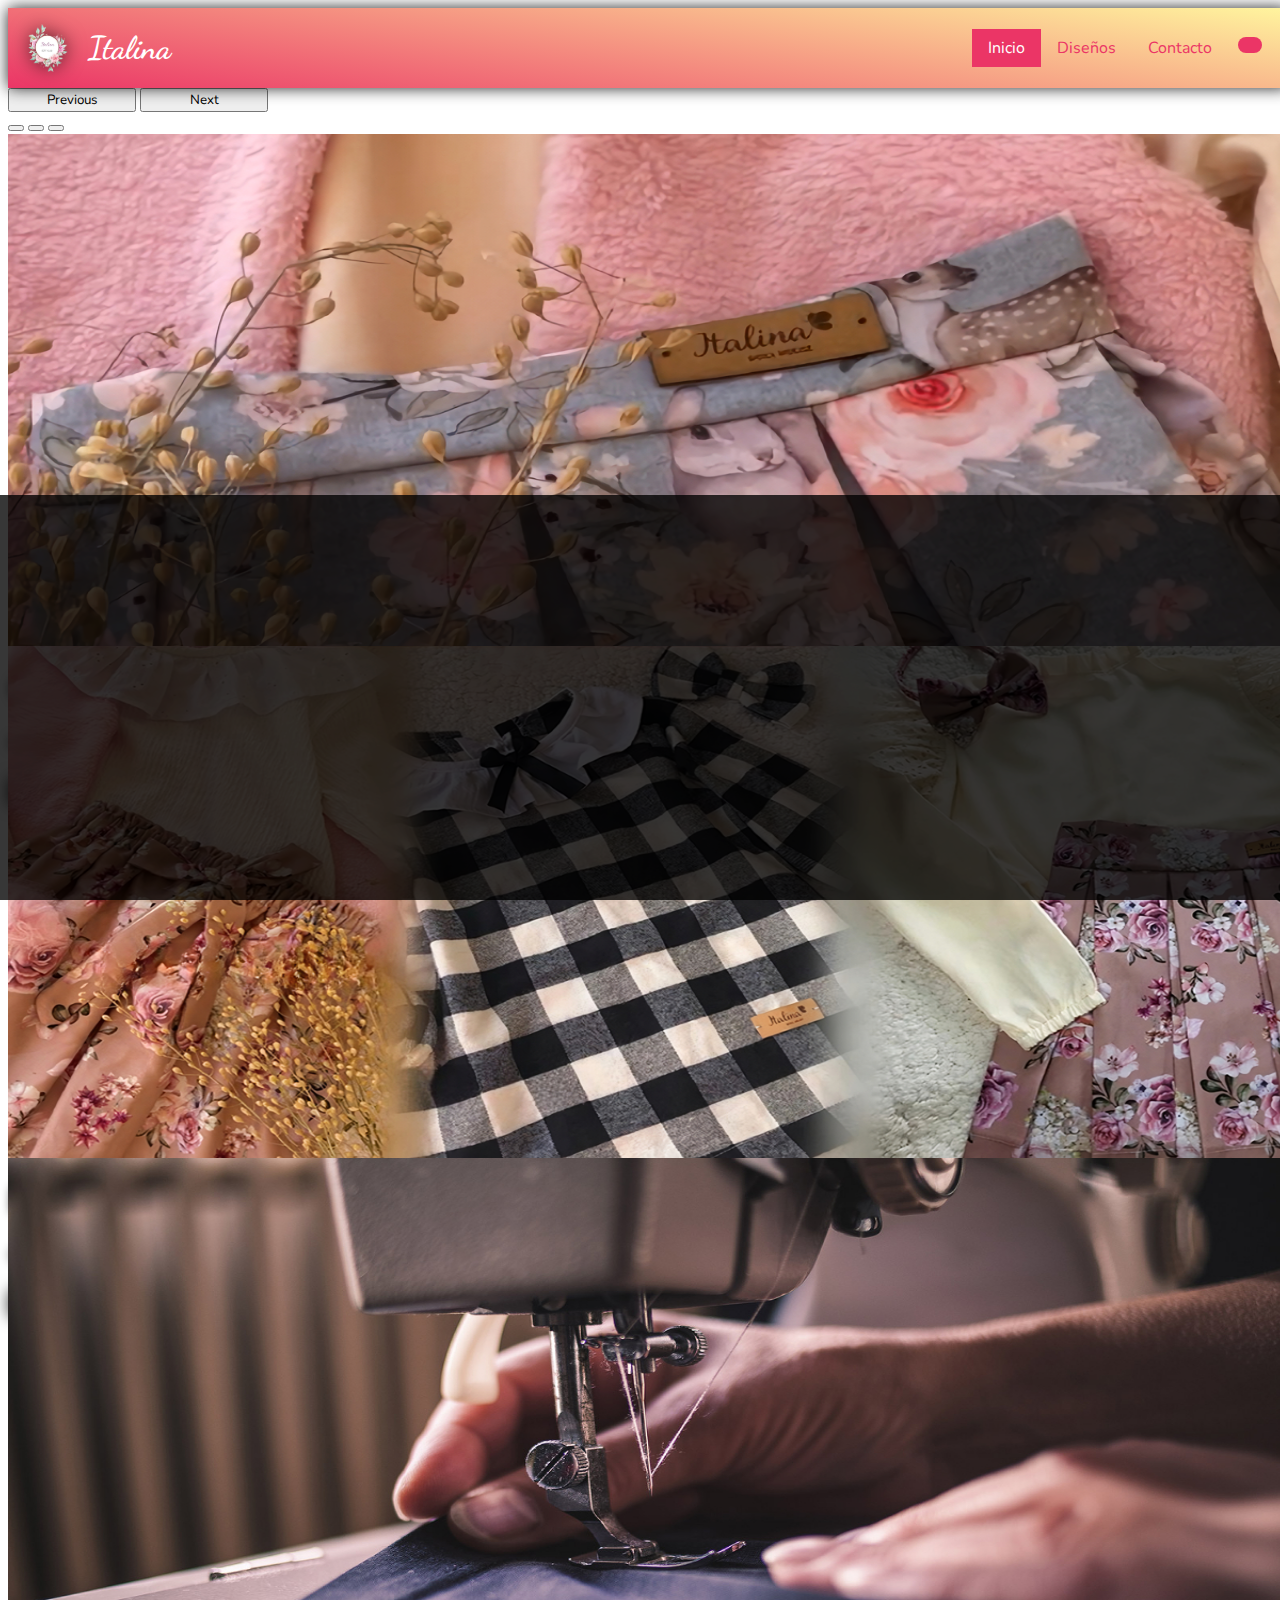
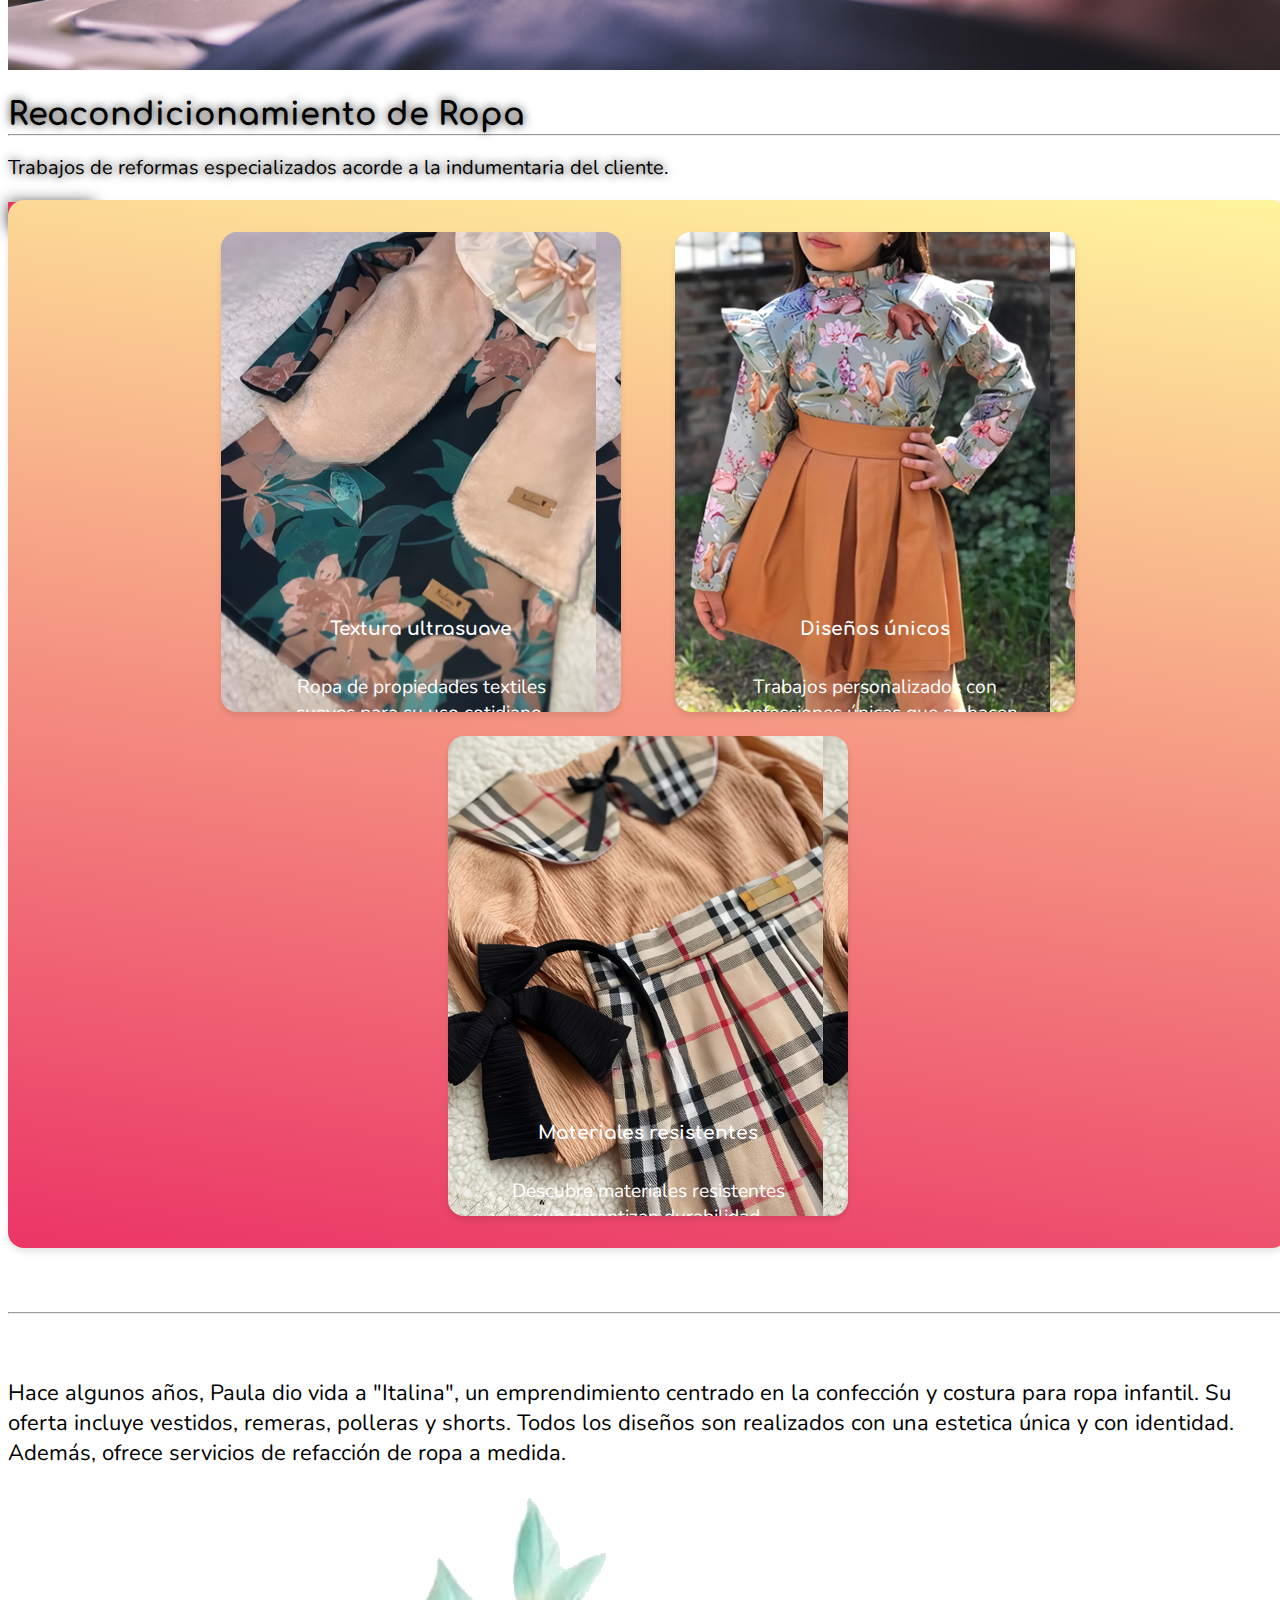
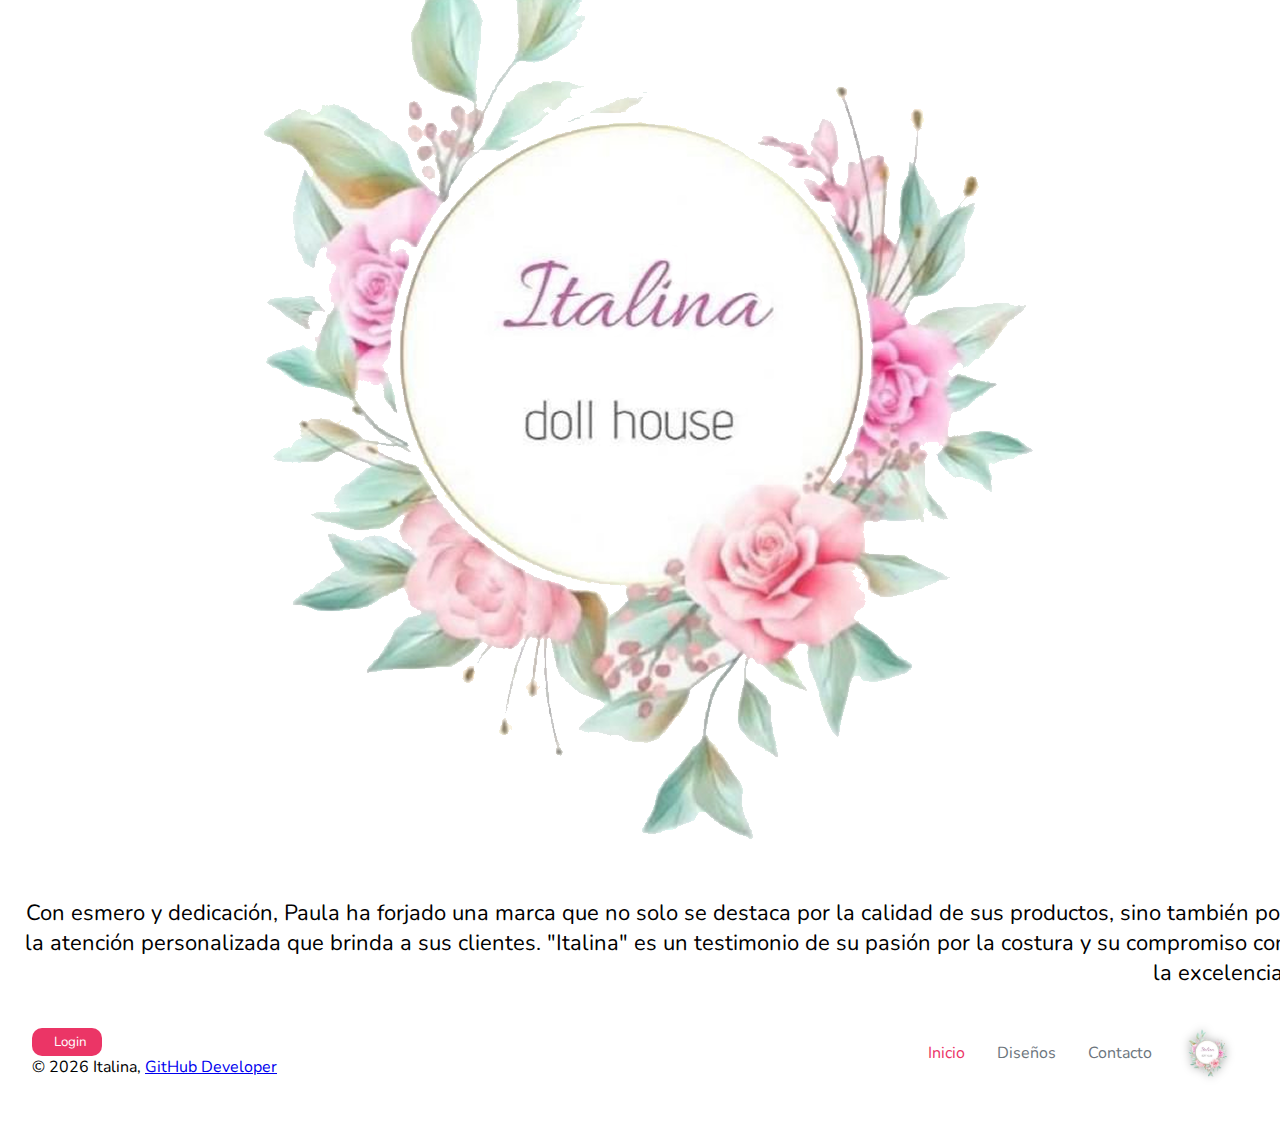
<file: index.html>
<!DOCTYPE html>
<html lang="es">

<head>
    <meta charset="UTF-8">
    <meta name="viewport" content="width=device-width, initial-scale=1.0">
    <title>Italina</title>
    <link rel="website icon" type="png" href="./img/logo_principal.png">
    <link rel="stylesheet" href="index.css">
    <link rel="stylesheet" href="home.css">
    <link rel="stylesheet" href="admin.css">
    <!-- Bootstrap -->
    <link href="https://cdn.jsdelivr.net/npm/bootstrap@5.3.1/dist/css/bootstrap.min.css" rel="stylesheet"
        integrity="sha384-4bw+/aepP/YC94hEpVNVgiZdgIC5+VKNBQNGCHeKRQN+PtmoHDEXuppvnDJzQIu9" crossorigin="anonymous">
    <!-- Font Awesome -->
    <link rel="stylesheet" href="https://cdnjs.cloudflare.com/ajax/libs/font-awesome/6.4.2/css/all.min.css"
        integrity="sha512-z3gLpd7yknf1YoNbCzqRKc4qyor8gaKU1qmn+CShxbuBusANI9QpRohGBreCFkKxLhei6S9CQXFEbbKuqLg0DA=="
        crossorigin="anonymous" referrerpolicy="no-referrer" />
    <!-- Fuentes de Google -->
    <link rel="preconnect" href="https://fonts.googleapis.com">
    <link rel="preconnect" href="https://fonts.gstatic.com" crossorigin>
    <!-- Fuentes de Google : Nunito -->
    <link href="https://fonts.googleapis.com/css2?family=Nunito:wght@300&display=swap" rel="stylesheet">
    <!-- Fuentes de Google : Comfortaa -->
    <link href="https://fonts.googleapis.com/css2?family=Comfortaa:wght@300&display=swap" rel="stylesheet">
    <!-- Fuentes de Google : Dancing Script -->
    <link href="https://fonts.googleapis.com/css2?family=Dancing+Script:wght@400..700&display=swap" rel="stylesheet">
</head>

<body>
    <!-- =========================== ENCABEZADO =========================== -->

    <header id="encabezado">
        <a href="#" class="encabezado-marca">
            <img src="./img/logo_principal.png" alt="Logo Italina">
            <span class="encabezado-titulo">Italina</span>
        </a>
        <ul class="navegador">
            <li class="navegador-item"><a href="#" class="navegador-link active" aria-current="page">Inicio</a></li>
            <li class="navegador-item"><a href="products.html" class="navegador-link no-activo">Diseños</a></li>
            <li class="navegador-item"><a href="contact.html" class="navegador-link no-activo">Contacto</a></li>
            <a href="products_cart.html"><button class="boton-navegador-carrito">
                    <i class="fa-solid fa-cart-shopping"></i>
                    <p class="carrito-contador"></p>
                </button></a>
        </ul>
    </header>

    <!-- =========================== ADMINISTRADOR =========================== -->
    <header id="encabezado-admin">
        <div class="encabezado-usuario">
            <a href="admin.html"><button id="perfil-admin"><i class="fa-regular fa-user"></i></button></a>
            <h3 id="usuario-nombre" class="encabezado-titulo">Hola de nuevo</h3>
        </div>
        <div class="encabezado-botones">
            <button onclick="cerrarSesion();" id="cerrar-sesion">Cerrar sesión <i
                    class="fa-solid fa-door-open"></i></button>
        </div>
    </header>

    <!-- =========================== CARRUSEL HOME =========================== -->

    <main class="main-index">

        <div id="myCarousel" class="carousel slide mb-0" data-bs-ride="carousel">

            <button class="carousel-control-prev" type="button" data-bs-target="#myCarousel" data-bs-slide="prev">
                <span class="carousel-control-prev-icon" aria-hidden="true"></span>
                <span class="visually-hidden">Previous</span>
            </button>
            <button class="carousel-control-next" type="button" data-bs-target="#myCarousel" data-bs-slide="next">
                <span class="carousel-control-next-icon" aria-hidden="true"></span>
                <span class="visually-hidden">Next</span>
            </button>

            <div class="carousel-indicators">
                <button type="button" data-bs-target="#myCarousel" data-bs-slide-to="0" class="active"
                    aria-current="true" aria-label="Slide 1"></button>
                <button type="button" data-bs-target="#myCarousel" data-bs-slide-to="1" aria-label="Slide 2"></button>
                <button type="button" data-bs-target="#myCarousel" data-bs-slide-to="2" aria-label="Slide 3"></button>
            </div>

            <div class="carousel-inner">

                <div class="carousel-item active">
                    <div class="capa-oscura"></div>
                    <img src="./img/slide_1.jpg" class="bd-placeholder-img object-fit-cover" width="100%" height="100%"
                        aria-hidden="true" preserveAspectRatio="xMidYMid slice" focusable="false"></img>
                    <div class="container">
                        <div class="carousel-caption text-start">
                            <h1 class="text-shadow">Catálogo</h1>
                            <p class="text-shadow">Revisa nuestro catálogo de productos seleccionados.</p>
                            <p>
                                <a class="btn-carousel btn btn-lg" href="https://www.instagram.com/italina.doll.house/" target="_blank" rel="noopener noreferrer">
                                <i class="fa-brands fa-instagram m-1"></i> Acceder</a>
                            </p>
                        </div>
                    </div>
                </div>
                <div class="carousel-item">
                    <div class="capa-oscura"></div>
                    <img src="./img/slide_2.jpg" class="object-fit-cover bd-placeholder-img" width="100%" height="100%"
                        aria-hidden="true" preserveAspectRatio="xMidYMid slice" focusable="false"></img>
                    <div class="container">
                        <div class="carousel-caption">
                            <h1 class="text-shadow">Prendas de Diseño</h1>
                            <p class="text-shadow">Cómodas prendas de vestir, <span
                                    class="fw-bold">confeccionadas a pedido</span>.</p>
                            <p><a class="btn-carousel btn btn-lg" href="products.html">Realizar
                                    pedido</a></p>
                        </div>
                    </div>
                </div>
                <div class="carousel-item">
                    <div class="capa-oscura"></div>
                    <img src="./img/slide_3.jpg" class="object-fit-cover bd-placeholder-img" width="100%" height="100%"
                        aria-hidden="true" preserveAspectRatio="xMidYMid slice" focusable="false"></img>
                    <div class="container">
                        <div class="carousel-caption text-end">
                            <h1 class="text-shadow">Reacondicionamiento de Ropa</h1>
                            <p class="text-shadow">Trabajos de reformas especializados acorde a la indumentaria del
                                cliente.</p>
                            <p><a class="btn-carousel btn btn-lg" href="contact.html">Contactar</a></p>
                        </div>
                    </div>
                </div>
            </div>

        </div>

        <hr class="featurette-divider">

        <!-- =========================== TARJETAS INFO =========================== -->

        <div class="contenedor-caja">
            <div class="caja-tarjetas">
                <div class="grilla-tarjetas">
                    <div class="columna-tarjeta">
                        <div class="tarjeta-detalle" style="background-image: url(./img/feature_1.jpg);">
                            <div class="texto-detalle">
                                <h3 class="titulo-detalle text-center display-6 lh-1 fw-semibold" style="z-index: 2;">
                                    Textura
                                    ultrasuave</h3>
                                <p class="parrafo-detalle">Ropa de propiedades textiles suaves
                                    para su uso cotidiano. Nuestras máquinas de alta gamma junto con materiales
                                    seleccionados permiten crear una suavidad inigualable.
                                    Siente el lujo del confort de alta calidad.
                                    Un trabajo realizado de alto nivel y con una dedicación especial.</p>
                            </div>
                        </div>
                    </div>

                    <div class="columna-tarjeta">
                        <div class="tarjeta-detalle" style="background-image: url(./img/feature_2.jpg);">
                            <div class="texto-detalle">
                                <h3 class="titulo-detalle text-center display-6 lh-1 fw-semibold" style="z-index: 2;">
                                    Diseños únicos</h3>
                                <p class="parrafo-detalle">Trabajos personalizados con confecciones únicas que se hacen notar.
                                    Buscando como objetivo presentar un diseño de temporada.
                                    Con una comunicación previa se pueden lograr interesantes resultados
                                    para cumplir con la expectativa y lucir radiante!</p>
                            </div>
                        </div>
                    </div>

                    <div class="columna-tarjeta">
                        <div class="tarjeta-detalle" style="background-image: url(./img/feature_3.jpg);">
                            <div class="texto-detalle">
                                <h3 class="titulo-detalle text-center display-6 lh-1 fw-semibold" style="z-index: 2;">
                                    Materiales
                                    resistentes</h3>
                                <p class="parrafo-detalle">Descubre materiales resistentes que garantizan
                                    durabilidad. Nuestra innovación
                                    crea una fortaleza inigualable en cada producto. Confía en la resistencia para
                                    el uso diario, materiales de confianza. Una costura y confeccionamiento de gran seguridad!</p>
                            </div>
                        </div>
                    </div>

                </div>
            </div>
        </div>

        <hr class="featurette-divider">

        <!-- =========================== SOBRE MI =========================== -->

        <div class="container mb-5 py-5">
            <div class="info-texto row justify-content-between fs-5">
                <div class="info-texto-pri col-lg-5">
                    <p>
                        Hace algunos años, Paula dio vida a "Italina", un 
                        emprendimiento centrado en la confección y costura para ropa infantil.
                        Su oferta incluye vestidos, remeras, polleras y shorts.
                        Todos los diseños son realizados con una estetica única y con identidad.
                        Además, ofrece servicios de refacción de ropa a medida.
                    </p>
                </div>
                <div class="info-texto-img col-lg-2 m-auto">
                    <a href="https://www.instagram.com/italina.doll.house/" target="_blank" rel="noopener noreferrer">
                        <img class="info-logo" src="./img/logo_principal.png" alt="Logo Italina" class="w-100">
                    </a>
                </div>
                <div class="info-texto-seg col-lg-5">
                    <p>
                        Con esmero y dedicación, Paula ha forjado una marca que no solo 
                        se destaca por la calidad de sus productos, sino también por la atención 
                        personalizada que brinda a sus clientes. 
                        "Italina" es un testimonio de su pasión por la costura y 
                        su compromiso con la excelencia.
                    </p>
                </div>
            </div>
        </div>

    </main>

    <!-- =========================== PIE DE PAGINA =========================== -->

    <footer class="footer-italina">

        <span class="footer-info d-flex col-md-7 mb-0 text-body-secondary">
            <button id="btn-modal-login"><i class="fa-solid fa-key"></i> Login</button>
            <p class="info-creador"></p>
        </span>

        <ul class="footer-navegador col-md-4 justify-content-end">
            <li class="navegador-item"><a href="#" class="navegador-link active px-2">Inicio</a></li>
            <li class="navegador-item"><a href="products.html" class="navegador-link px-2">Diseños</a></li>
            <li class="navegador-item"><a href="contact.html" class="navegador-link px-2">Contacto</a></li>
            <img src="./img/logo_principal.png" class="footer-logo" alt="Logo Italina">
        </ul>
    </footer>

    <!-- =========================== MODAL LOGIN =========================== -->

    <dialog id="modal-login">

        <button id="btn-cerrar-login"><i class="fa-solid fa-xmark"></i></button>

        <div class="modal-content">
            <h2 class="modal-title">Login</h2>
            <form id="form-login" method="dialog" action="">
                <label for="">Usuario</label>
                <input type="text" name="usuario" id="usuario">
                <label for="">Contraseña</label>
                <input type="password" name="clave" id="clave">

                <button class="btn-login" type="submit" onclick="ingresar();">Ingresar</button>
                <p id="info-login"></p>
            </form>
        </div>

    </dialog>

    <script src="index.js"></script>
    <script src="home.js"></script>
    <script src="https://cdn.jsdelivr.net/npm/bootstrap@5.3.1/dist/js/bootstrap.bundle.min.js"
        integrity="sha384-HwwvtgBNo3bZJJLYd8oVXjrBZt8cqVSpeBNS5n7C8IVInixGAoxmnlMuBnhbgrkm"
        crossorigin="anonymous"></script>
</body>

</html>
</file>
<file: index.css>
:root {
  --primary: rgb(235, 53, 102) !important;
  --secondary: rgb(244, 114, 100);
  --terciary: rgb(251, 184, 43);
  --lightbody: rgb(255, 245, 158);
  --lightbodyOp: rgba(255, 245, 158, 0.5);
  --backbody: rgb(255, 172, 50);
  --success: #28a745;
  --undergray: #6c757d;
  --white: #fff;
}

/* Linea divisora
------------------------- */

.featurette-divider {
  margin: 4rem 0;
}

/* ------------------------- */

* {
  font-family: 'Nunito', sans-serif;
}

body {
  width: 100%;
  color: rgb(var(--bs-tertiary-color-rgb));
}

/* ------------------------------------------ ESTILOS PERSONALIZADOS (index) ----------------------------------------------------- */

.encabezado-titulo {
  font-family: 'Dancing Script', serif;
  /*font-family: 'Comfortaa', sans-serif;*/
}

h1,
h2,
h3 {
  font-family: 'Comfortaa', sans-serif;
}

#encabezado {
  background: linear-gradient(8deg, var(--primary), var(--lightbody));
  box-shadow: 0 0 15px #000;
  position: relative;
  z-index: 100;
  display: flex;
  flex-wrap: wrap;
  justify-content: space-between;
  padding-top: 1rem;
  padding-bottom: 1rem;
  box-shadow: 0 0px 15px rgba(0, 0, 0, 0.85);
  /* Sombra interna en la parte superior */
}

#encabezado .encabezado-marca {
  display: flex;
  align-items: center;
  margin-bottom: 0;
  /* El valor puede variar según tus necesidades en pantalla md */
  text-decoration: none;
}

#encabezado .encabezado-marca img {
  height: 3rem;
  margin: 0 1rem;
  filter: drop-shadow(0 0 10px rgba(0, 0, 0, 0.7));
}

#encabezado .encabezado-marca .encabezado-titulo {
  color: var(--white);
  font-weight: 1000 !important;
  font-size: calc(1.5rem + .6vw) !important;
}

.navegador {
  display: flex;
  flex-wrap: wrap;
  padding-left: 0;
  margin-bottom: 0;
  list-style: none;
  /* ----------- */
  margin-right: 1rem !important;
  margin-top: auto !important;
  margin-bottom: auto !important;
  /* ----------- */
  --bs-nav-pills-border-radius: var(--bs-border-radius);
  /* ----------- */
  --bs-nav-link-padding-x: 1rem;
  --bs-nav-link-padding-y: 0.5rem;
}

.navegador .navegador-item .navegador-link {
  color: var(--primary) !important;
  display: block;
  padding: var(--bs-nav-link-padding-y) var(--bs-nav-link-padding-x);
  font-size: var(--bs-nav-link-font-size);
  font-weight: var(--bs-nav-link-font-weight);
  text-decoration: none;
  background: 0 0;
  border: 0;
  border-radius: var(--bs-nav-pills-border-radius);
  transition: 0.3s ease;
}

.navegador .navegador-item .active {
  color: var(--white) !important;
  background-color: var(--primary) !important;
}

.navegador .navegador-item .active:hover {
  background-color: var(--white) !important;
  color: var(--primary) !important;
}

.navegador .navegador-item .no-activo:hover {
  background-color: rgba(0, 0, 0, 0.15);
}

.navegador .boton-navegador-carrito {
  background-color: var(--primary);
  color: var(--white);
  border: none;
  border-radius: 25px;
  cursor: pointer;
  font-size: 18px;
  text-align: center;
  text-decoration: none;
  padding: var(--bs-nav-link-padding-y) 12px;
  margin: 0 10px;
}

.navegador .boton-navegador-carrito:hover {
  background-color: var(--white);
  color: var(--primary);
  transition: 0.3s;
}

.navegador .carrito-contador {
  display: none;
  position: absolute;
  /* right: 0; */
  margin-top: -45px;
  margin-left: 17.5px;
  background-color: red;
  color: #fff;
  padding: 5px;
  width: 30px;
  height: 30px;
  font-size: 0.85em;
  border-radius: 100%;
  text-align: center;
}

.footer-italina {
  background-color: var(--white);
  border-top: var(--bs-border-width) var(--bs-border-style) var(--bs-border-color) !important;
  display: flex !important;
  flex-wrap: wrap !important;
  justify-content: space-between !important;
  align-items: center !important;
  padding: 1rem 1.5rem 2.5rem 1.5rem;
  margin-top: 1.5rem;
}

.footer-info #btn-modal-login {
  margin-right: 15px;
  padding: 5px 15px;
  border-radius: 10px;
  border-style: none;
  background-color: var(--primary);
  color: var(--white);
  transition: 0.5s;
  display: flex;
  justify-content: center;
  align-items: center;
  gap: 7px;
}

.footer-info #btn-modal-login:hover {
  background-color: var(--terciary);
}

.footer-info .info-creador {
  margin: 0 !important;
  align-self: center;
}

.footer-navegador {
  display: flex;
  align-items: center;
  padding-left: 0;
  list-style: none;
  /* ----------- */
  margin-right: 1rem !important;
  margin-top: auto !important;
  margin-bottom: auto !important;
  /* ----------- */
  --bs-nav-link-padding-x: 1rem;
  --bs-nav-link-padding-y: 0.5rem;
  --bs-nav-link-font-weight: ;
  --bs-nav-link-color: var(--bs-link-color);
  --bs-nav-link-hover-color: var(--bs-link-hover-color);
  --bs-nav-link-disabled-color: var(--undergray);
  /* ----------- */
  --bs-nav-pills-border-radius: var(--bs-border-radius);
  --bs-nav-pills-link-active-color: var(--primary) !important;
  --bs-nav-pills-link-active-bg: var(--white) !important;
}

.footer-navegador .navegador-item .navegador-link {
  color: var(--undergray) !important;
  display: block;
  padding: var(--bs-nav-link-padding-y) var(--bs-nav-link-padding-x);
  font-size: var(--bs-nav-link-font-size);
  font-weight: var(--bs-nav-link-font-weight);
  text-decoration: none;
  background: 0 0;
  border: 0;
  border-radius: var(--bs-nav-pills-border-radius);
}

.footer-navegador .navegador-item .navegador-link.active {
  color: var(--primary) !important;
}

.footer-logo {
  height: 3rem !important;
  margin-right: 1rem;
  margin-left: 1rem;
  filter: drop-shadow(0 0 5px rgba(0, 0, 0, 0.35));
}

/* ---------------------------------- Modal Login ---------------------------------- */

#modal-login {
  width: 30%;
  border-radius: 25px;
  border-style: none;
}

#modal-login #btn-cerrar-login {
  border-style: none;
  float: right;
  border-radius: 5px;
}

#modal-login #btn-cerrar-login:hover {
  filter: brightness(0.8);
}

#modal-login .modal-title {
  margin-bottom: 15px;
}

#modal-login .modal-content {
  padding: 0 50px 0 50px;
  text-align: center;
}

#modal-login .modal-content input {
  width: 100%;
  margin-bottom: 5px;
  text-align: center;
}

#modal-login .modal-content .btn-login {
  margin: 10px 0 15px 0;
  padding: 5px 20px;
  border-radius: 15px;
  border-style: none;
  background-color: var(--success);
  color: var(--white);
  transition: 0.5s;
}

#modal-login .modal-content .btn-login:hover {
  background-color: #6bd183;
}

#modal-login::backdrop {
  backdrop-filter: blur(5px);
  background-color: rgba(0, 0, 0, 0.55);
}

/* RESPONSIVE CSS
-------------------------------------------------- */

/* Pantallas pequeñas (móviles): Consultas para pantallas con un ancho menor a 576 píxeles. */
@media (max-width: 575px) {

  /* header */

  #encabezado {
    justify-content: center !important;
    gap: 0.5rem !important;
  }

  #encabezado .encabezado-marca {
    margin-left: -1.5rem !important;
  }

  #encabezado .encabezado-marca img {
    height: 3rem !important;
    margin-left: 0 !important;
    margin-right: 0.5rem !important;
  }

  #encabezado .navegador {
    /* margin-right: 0 !important; */
    margin: 0 0.5rem !important;
  }

  /* footer */

  .footer-crezcosiendo {
    gap: 1.25rem !important;
  }

  .footer-navegador {
    margin-left: 3rem !important;
    margin-right: 0rem !important;
  }

  .footer-logo {
    height: 3rem !important;
    margin-right: 0rem !important;
  }

  /* ---------------------------------- Modal Login ---------------------------------- */

  #modal-login {
    width: 100% !important;
    border-radius: 25px !important;
  }

  #modal-login .modal-content {
    padding: 0 30px 0 30px !important;
  }

}

/* Tabletas y pantallas medianas: Consultas para pantallas con un ancho entre 576 y 991 píxeles. */
@media (min-width: 576px) and (max-width: 991px) {

  /* header */

  #encabezado {
    justify-content: center !important;
    gap: 1rem !important;
  }

  #encabezado .encabezado-marca {
    margin-left: -1.5rem !important;
  }

  #encabezado .encabezado-marca img {
    height: 3rem !important;
    margin-left: 2rem !important;
    margin-right: 0.5rem !important;
  }

  #encabezado .navegador {
    margin-right: 0 !important;
  }

  /* footer */

  .footer-navegador {
    margin-right: 0 !important;
  }

  .footer-navegador .footer-logo {
    height: 3rem !important;
    margin-right: 0rem !important;
  }

  /* ---------------------------------- Modal Login ---------------------------------- */

  #modal-login {
    width: 50% !important;
    border-radius: 25px !important;
  }

}

/* Pantallas grandes (escritorio): Consultas para pantallas con un ancho igual o superior a 992 píxeles. */
@media (min-width: 992px) {}

/* -------------- Responsive bootstrap --------------- */

@media (min-width: 40em) {

  /* Bump up size of carousel content */
  .carousel-caption p {
    margin-bottom: 1.25rem;
    font-size: 1.25rem;
    line-height: 1.4;
  }

}
</file>
<file: home.css>
/* ------------------------------------------ ESTILOS PERSONALIZADOS (home) ----------------------------------------------------- */

/* ---------------------------------- Carrusel ---------------------------------- */

#myCarousel {
    margin-bottom: 4rem;
}

.carousel-control-next,
.carousel-control-prev {
    width: 10% !important;
}

.carousel-item {
    height: 32rem;
}

.carousel-item .capa-oscura {
    position: absolute;
    bottom: 0;
    left: 0;
    width: 100%;
    height: 45%;
    background-color: rgba(0, 0, 0, 0.4);
    z-index: 1;
}

.carousel-item .bd-placeholder-img {
    font-size: 1.125rem !important;
    text-anchor: middle !important;
    -webkit-user-select: none !important;
    -moz-user-select: none !important;
    user-select: none !important;
}

.carousel-item .carousel-caption {
    bottom: 0.5rem;
    z-index: 10;
}

.carousel-item .carousel-caption .text-shadow {
    text-shadow: 0 0 10px rgba(0, 0, 0, 0.9);
}

.carousel-item .btn-carousel {
    background-color: var(--primary);
    border-color: var(--white);
    box-shadow: 0 0 15px rgba(0, 0, 0, 0.7);
    color: var(--white);
    transition: all 0.3s;
}

.carousel-item .btn-carousel:hover {
    background-color: var(--lightbody);
    color: var(--primary);
    font-weight: bold;
}

/* ---------------------------------- Tarjetas ---------------------------------- */

.contenedor-caja {
    display: flex;
    justify-content: center;
    align-items: center;
    text-align: center;
}

.caja-tarjetas {
    background: linear-gradient(8deg, var(--primary), var(--lightbody));
    padding: 2rem 1rem;
    border-radius: 1rem;
    box-shadow: 0 4px 6px rgba(0, 0, 0, 0.1);
    display: inline-block;
    max-width: 100%;
}

.grilla-tarjetas {
    max-width: 100%;
    display: flex;
    flex-wrap: wrap;
    justify-content: center;
    gap: 1.5rem;
}

.columna-tarjeta {
    padding-right: 15px;
    padding-left: 15px;
    position: relative;
    width: 25rem;
    min-height: 1px;
    height: 30rem;
}

.tarjeta-detalle {
    border: none;
    border-radius: 1rem;
    background-color: var(--white);
    color: var(--white);
    display: flex;
    flex-direction: column;
    overflow: hidden;
    height: 100%;
    box-shadow: 0 4px 6px rgba(0, 0, 0, 0.1);
    user-select: none;
}

.tarjeta-detalle .texto-detalle {
    position: relative;
    bottom: -20rem;
    padding: 3rem !important;
}

.tarjeta-detalle .texto-detalle .parrafo-detalle {
    margin-top: 35px;
    font-size: 1.20rem !important;
    text-align: center;
}

.tarjeta-detalle:hover .texto-detalle {
    position: relative;
    bottom: -2rem;
    background: linear-gradient(to top, rgba(0, 0, 0, 1), rgba(0, 0, 0, 0));
    transition: 2s;
}

/* ---------------------------------- Info ---------------------------------- */

.info-texto {
    user-select: none;
}

.info-texto-pri {
    text-align: left;
    font-size: 22px;
    align-self: center;
}

.info-texto-pri>p {
    margin-bottom: 0;

}

.info-texto-img {
    padding: 1.5rem 0 !important;
    display: flex;
    justify-content: center;
}

.info-texto-img .info-logo {
    padding: 0;
    width: 100%;
}

.info-texto .info-logo:hover {
    filter: brightness(1.35);
    transition: 0.5s;
}

.info-texto-seg {
    text-align: right;
    font-size: 22px;
    align-self: center;
}

.info-texto-seg>p {
    margin-bottom: 0;

}

/* RESPONSIVE CSS
-------------------------------------------------- */

/* Pantallas pequeñas (móviles): Consultas para pantallas con un ancho menor a 576 píxeles. */
@media (max-width: 575px) {

    /* home */

    .caja-tarjetas {
        margin: 0 0 !important;
        padding: 1rem 0 !important;
    }

    .grilla-tarjetas {
        gap: 0.25;
    }

    .columna-tarjeta {
        max-width: auto;
    }

    .caja-tarjetas {
        background: linear-gradient(8deg, var(--primary), var(--lightbody));
        padding: 2rem 0;
        border-radius: 0;
    }

    .tarjeta-detalle .texto-detalle {
        bottom: -25rem;
        padding: 1.5rem !important;
    }

    .tarjeta-detalle:hover .texto-detalle {
        bottom: -9rem;
    }

    .tarjeta-detalle .texto-detalle>p {
        margin-top: 40px;
        font-size: 1.20rem !important;
    }

    .info-texto-img {
        padding: 1.5rem 0;
        display: flex;
        justify-content: center;
    }

    .info-texto-img .info-logo {
        padding: 0;
        width: 250px;
    }

}

/* Tabletas y pantallas medianas: Consultas para pantallas con un ancho entre 576 y 991 píxeles. */
@media (min-width: 576px) and (max-width: 991px) {

    /* home */

    .caja-tarjetas {
        margin: 0 1rem;
    }

    .grilla-tarjetas {
        display: flex;
        flex-wrap: wrap;
        justify-content: center;
        gap: 1.5rem;

    }

    .tarjeta-detalle .texto-detalle {
        bottom: -21rem;
    }

    .tarjeta-detalle .texto-detalle>p {
        margin-top: 45px;
        font-size: 1.20rem !important;
    }

    .info-texto-img {
        padding: 1.5rem 0;
        display: flex;
        justify-content: center;
    }

    .info-texto-img .info-logo {
        padding: 0;
        width: 350px;
    }

}

/* Pantallas grandes (escritorio): Consultas para pantallas con un ancho igual o superior a 992 píxeles. */
@media (min-width: 992px) {}
</file>
<file: admin.css>
/*#contenido-admin {
    display: none;
}*/

/* --------------------------- encabezado admin --------------------------- */

#encabezado-admin {
    background-color: #5e2c3f;
    padding: 10px 4rem;
    color: #fff;
    display: none;
    justify-content: space-between;
    align-items: center;
}

#encabezado-admin .encabezado-usuario {
    display: flex;
    gap: 10px;
}


#encabezado-admin #perfil-admin {
    border-radius: 50%;
    padding: 5px;
    min-width: 50px;
    font-size: 25px;
    text-align: center;
}

#encabezado-admin .encabezado-usuario .encabezado-titulo {
    margin: 10px 0 0 0 !important;
}

#encabezado-admin .encabezado-botones {
    display: flex;
    gap: 7px;
    justify-content: flex-end;
}

#encabezado-admin button {
    background-color: rgb(235, 53, 102);
    color: #ffffff;
    border: none;
    padding: 10px;
    cursor: pointer;
    border-radius: 10px;
}


/* --------------------------- productos main --------------------------- */

.contenedor-cards {
    display: flex;
    flex-wrap: wrap;
    margin: 0 4rem;
    gap: 5px;
}

.card {
    background-color: var(--white);
    border-radius: 10px;
    box-shadow: 0 0 10px rgba(0, 0, 0, 0.1);
    padding: 20px;
    text-align: center;
    width: 375px;
    margin: 20px auto;
}

.card-title {
    font-size: 24px;
    font-weight: bold;
    margin-bottom: 10px;
}

.card-image {
    width: 100%;
    max-height: 200px;
    object-fit: cover;
    border-radius: 5px;
    margin-bottom: 10px;
}

.card-description {
    font-size: 16px;
    color: var(--undergray);
}

.card-buttons {
    display: flex;
    justify-content: space-between;
    margin-top: 20px;
}

.edit-button,
.delete-button {
    background-color: var(--primary);
    color: var(--white);
    border: none;
    border-radius: 5px;
    padding: 10px;
    cursor: pointer;
    width: 48%;
}

.edit-button:hover,
.delete-button:hover {
    background-color: var(--secondary);
    transition: 0.3s;
}
.texto-rojo {
    color: red;
}

.producto-lema {
    background-color: black;
    color: red; 
    margin-top: 1px; 
    border-radius: 50px; 
    text-align: center;
    align-items: center;
}
/* --------------------------- modal --------------------------- */

#addProductModal {
    display: none;
    position: fixed;
    top: 0;
    left: 0;
    width: 100%;
    height: 100%;
    background-color: rgba(0, 0, 0, 0.5);
}

#addProductModal .modal-content {
    background-color: #fff;
    margin: auto;
    padding: 20px;
    border: 1px solid #888;
    width: 350px;
    display: flex;
    text-align: left;
    box-sizing: border-box;
}

#addProductModal label {
    font-weight: bold;
    margin-top: 10px;
}

#addProductModal input,
#addProductModal textarea,
#addProductModal button {
    margin-top: 5px;
    width: 100%;
}

#addProductModal button {
    background-color: #555;
    color: #fff;
    border: none;
    padding: 10px;
    cursor: pointer;
    margin-top: 20px;
}

#addProductModal button:hover {
    background-color: #777;
    transition: 0.3s;
}

#addProductForm {
    width: 100%;
    max-width: 300px;
    box-sizing: border-box;
}

/* =========================== MODAL ADMIN PRODUCTO =========================== */

.modal-admin {
    width: 60%;
    border-radius: 20px;
    border-style: none;
}

.label-modal {
    width: 100%;
    margin-bottom: 5px;
}

.label-text {
    font-weight: bold;
    font-size: 18px;
}

.label-input {
    width: 100%;
    margin-bottom: 10px;
    padding: 5px;
    border: 1px solid #ccc;
    border-radius: 5px;
}

.label-textarea {
    height: 100px;
}

.label-stack {
    display: flex;
    justify-content: space-between;
    align-items: center;
    margin-bottom: 10px;
}

.label-fotos {
    display: flex;
    justify-content: end;
    gap: 10px;
}

.label-fotos .foto-min {
    width: 50px;
    border-radius: 2px;
}

.input-lista-fotos {
    list-style-type: decimal;
    padding: 0;
    display: flex;
    flex-wrap: wrap;
    justify-content: space-evenly;
    gap: 5px;
}

.boton-form {
    background-color: var(--primary);
    color: var(--white);
    border-radius: 7px;
    border: 0;
    float: right;
    padding: 7px 45px;
}

.boton-form:hover {
    background-color: var(--secondary);
    transition: 0.3s;
}


.modal-admin::backdrop {
    backdrop-filter: blur(2px);
    background-color: rgba(0, 0, 0, 0.55);
}

/* =========================== MODAL ELIMINAR PRODUCTO =========================== */

.modal-delete {
    width: 35%;
    border-radius: 20px;
    border-style: none;
    text-align: center;
}

.modal-delete::backdrop {
    backdrop-filter: blur(2px);
    background-color: rgba(0, 0, 0, 0.55);
}

/* =========================== MODAL EDITAR CONTACTO =========================== */

.modal-contact {
    /* width: 30%; */
    border-radius: 20px;
    border-style: none;
    text-align: center;
}

.modal-contact::backdrop {
    backdrop-filter: blur(2px);
    background-color: rgba(0, 0, 0, 0.55);
}

/* BOTON cerrar modal */

.cerrar-modal {
    border-style: none;
    float: right;
    border-radius: 5px;
    margin: 0;
}

.cerrar-modal:hover {
    filter: brightness(0.8);
}

/* RESPONSIVE CSS
-------------------------------------------------- */

/* Pantallas pequeñas (móviles): Consultas para pantallas con un ancho menor a 576 píxeles. */
@media (max-width: 575px) {

    /* --------------------------- encabezado admin --------------------------- */

    #encabezado-admin {
        padding: 10px 1rem;
    }

    #encabezado-admin .encabezado-botones {
        display: block;
    }

    #encabezado-admin .encabezado-botones button {
        width: 100%;
        margin-top: 10px;
    }

    /* --------------------------- contenedor cards --------------------------- */

    .contenedor-cards {
        margin: 0 1rem;
    }

    /* --------------------------- modales --------------------------- */

    .modal-admin {
        width: 100%;
    }

    .label-stack {
        display: block;
    }

    #hrInicio {
        margin-bottom: 10px;
    }

    .label-textarea {
        height: 50px;
    }

    .label-fotos {
        justify-content: center;
        gap: 10px;
    }

    .input-lista-fotos {
        padding: 0;
        margin-left: 35px;
    }

    /* =========================== MODAL EDITAR CONTACTO =========================== */

    .modal-contact {
        width: 100%;
    }

    .modal-delete {
        width: auto;
    }

}

/* Tabletas y pantallas medianas: Consultas para pantallas con un ancho entre 576 y 991 píxeles. */
@media (min-width: 576px) and (max-width: 991px) {

    /* --------------------------- encabezado admin --------------------------- */

    #encabezado-admin {
        padding: 10px 1rem;
    }

    #encabezado-admin .encabezado-botones {
        display: flex;
        justify-content: flex-end !important;
        gap: 10px;
    }

    /* --------------------------- contenedor cards --------------------------- */

    .contenedor-cards {
        margin: 0 1rem;
    }

    .modal-admin {
        width: 80%;
    }

    .modal-delete {
        width: 65%;
    }

}

/* Pantallas grandes (escritorio): Consultas para pantallas con un ancho igual o superior a 992 píxeles. */
@media (min-width: 992px) {}
</file>
